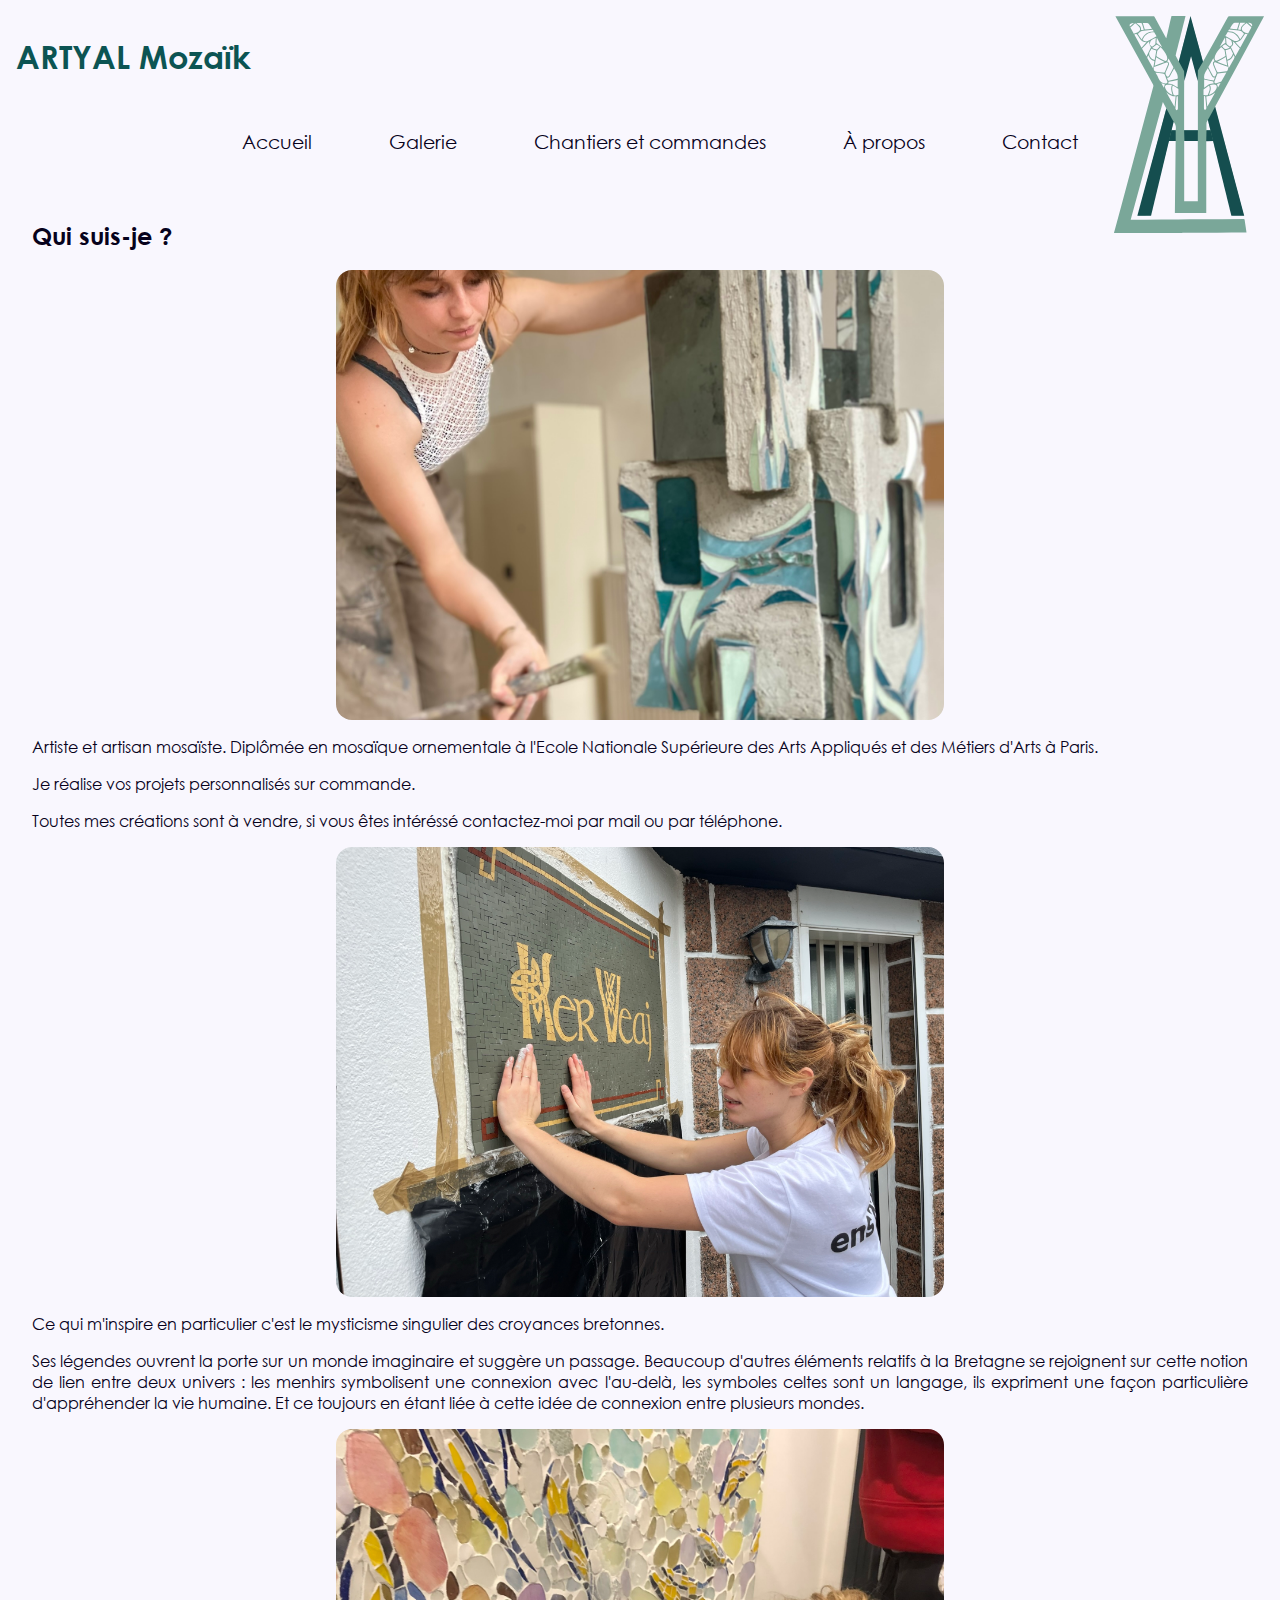
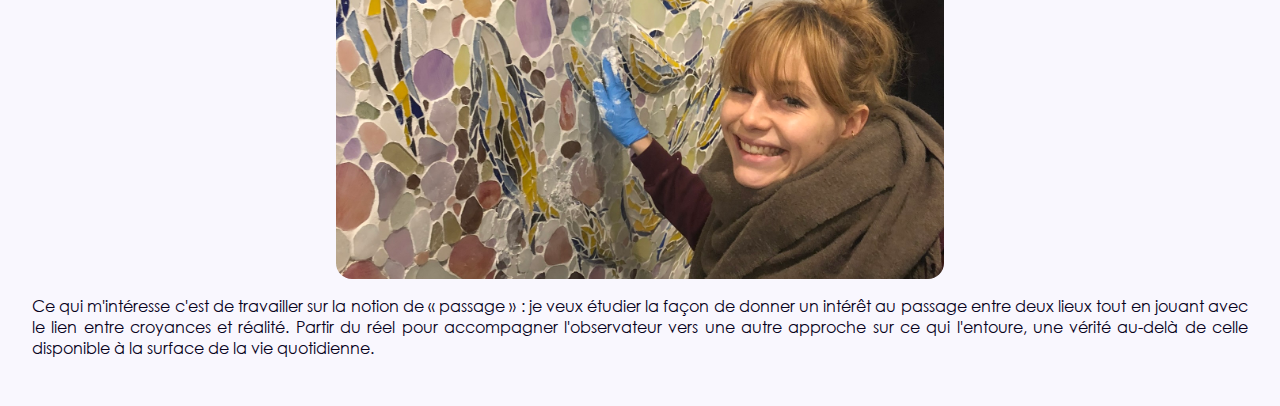
<file: pages/about.html>
<!DOCTYPE html>
<html lang="en">

<head>
    <meta charset="UTF-8">
    <meta name="viewport" content="width=device-width, initial-scale=1.0">
    <title>ARTYAL Mozaïk - À propos</title>
    <link rel="stylesheet" href="../css/styles.css">
    <meta name="description" content="Portfolio de Yaëlle Lohé, artiste mosaïste. Découvrez ses créations en mosaïque.">
    <link rel="stylesheet" href="../css/about.css">
    <link rel="shortcut icon" href="../res/logo.svg" type="image/x-icon">


</head>

<body>
    <header>
        <div id="top">
            <h1>ARTYAL Mozaïk</h1>
            <img src="../res/logo.svg" alt="Logo" height="5em" width="3.5em">
        </div>
        <ul id="navigation">
            <li class=""><a href="../index.html">Accueil</a></li>
            <li class=""><a href="../pages/gallery.html">Galerie</a></li>
            <li class="current"><a href="../pages/chantier.html">Chantiers et commandes</a></li>
            <li class="current"><a href="../pages/about.html">À propos</a></li>
            <li class=""><a href="../pages/contact.html">Contact</a></li>
        </ul>
    </header>
    <main>
        <h2>Qui suis-je ?</h2>
        <img src="../res/about1.JPEG" alt="Yaëlle Lohé" class="image-center">
        <p>
            Artiste et artisan mosaïste. Diplômée en mosaïque ornementale à l'Ecole Nationale Supérieure des Arts Appliqués et des Métiers d'Arts à Paris.
        </p>
        Je réalise vos projets personnalisés sur commande.
        </p>
            Toutes mes créations sont à vendre, si vous êtes intéréssé contactez-moi par mail ou par téléphone.
        </p>
        <img src="../res/about2.JPEG" alt="Yaëlle Lohé" class="image-center">
        <p>
            Ce qui m'inspire en particulier c'est le mysticisme singulier des croyances bretonnes.
            <p>    
            Ses légendes ouvrent la porte sur un monde imaginaire et suggère un passage. Beaucoup d'autres éléments relatifs à la Bretagne se
            rejoignent sur cette notion de lien entre deux univers : les menhirs symbolisent une connexion avec l'au-delà, les symboles celtes sont un
            langage, ils expriment une façon particulière d'appréhender la vie humaine. Et ce toujours en étant liée à cette idée de connexion entre
            plusieurs mondes.
        </p>
        <img src="../res/about3.JPEG" alt="Yaëlle Lohé" class="image-center">
        <p>
            Ce qui m'intéresse c'est de travailler sur la notion de « passage » : je veux étudier la façon de donner un intérêt au passage entre deux
            lieux tout en jouant avec le lien entre croyances et réalité. Partir du réel pour accompagner l'observateur vers une autre approche sur ce
            qui l'entoure, une vérité au-delà de celle disponible à la surface de la vie quotidienne. </p>
        </p>
    </main>
</body>

</html>
</file>
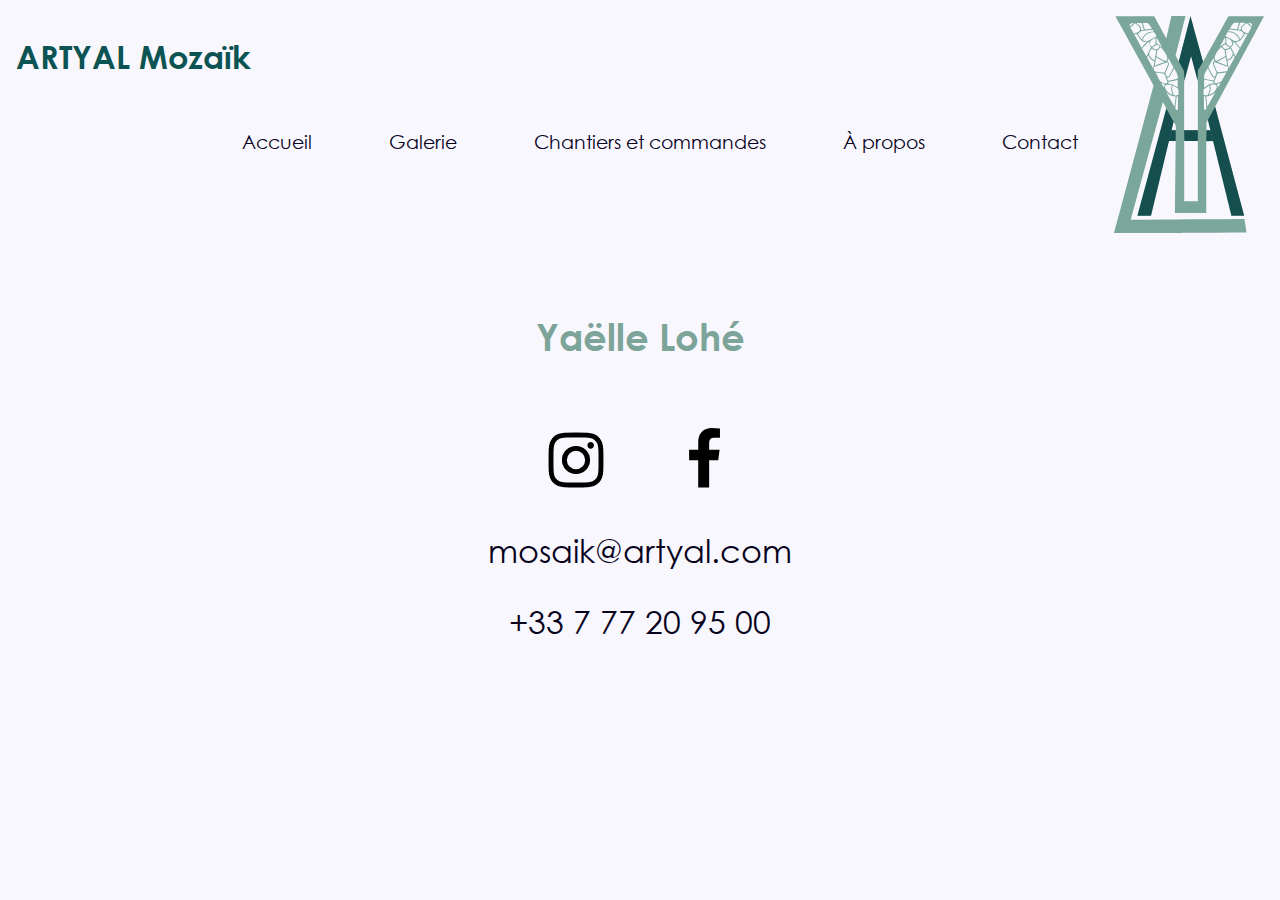
<file: pages/contact.html>
<!DOCTYPE html>
<html lang="en">

<head>
    <meta charset="UTF-8">
    <meta name="viewport" content="width=device-width, initial-scale=1.0">
    <title>ARTYAL Mozaïk - Contact</title>
    <link rel="stylesheet" href="../css/styles.css">
    <meta name="description" content="Portfolio de Yaëlle Lohé, artiste mosaïste. Découvrez ses créations en mosaïque.">
    <link rel="stylesheet" href="../css/contact.css">
    <link rel="shortcut icon" href="../res/logo.svg" type="image/x-icon">


</head>

<body>
    <header>
        <div id="top">
            <h1>ARTYAL Mozaïk</h1>
            <img src="../res/logo.svg" alt="Logo" height="5em" width="3.5em">
        </div>
        <ul id="navigation">
            <li class=""><a href="../index.html">Accueil</a></li>
            <li class=""><a href="../pages/gallery.html">Galerie</a></li>
            <li class="current"><a href="../pages/chantier.html">Chantiers et commandes</a></li>
            <li class=""><a href="../pages/about.html">À propos</a></li>
            <li class="current"><a href="../pages/contact.html">Contact</a></li>
        </ul>
    </header>
    <main>
        <h3>Yaëlle Lohé</h3>
        <div id="social">
            <a href="https://www.instagram.com/artyal.mosaik/">
                <img src="../res/icons/instagram.svg" alt="Instagram Logo">
            </a>
            <a href="https://www.facebook.com/profile.php?id=61556821594463">
                <img src="../res/icons/facebook.svg" alt="Facebook Logo">
            </a>
        </div>

        <p><a href="mailto:mosaik@artyal.com" target="_blank">mosaik@artyal.com</a></p>
        <p><a href="tel:+33777209500">+33 7 77 20 95 00</a></p>
    </main>
</body>

</html>
</file>
<file: css/styles.css>
:root {
    --text: #07021c;
    --text-primary: #0c5453;
    --background: #f9f7fe;
    --primary: #1b807e;
    --secondary: #c3c6ca;
    --ternary: #7ca499;
}

@font-face {
    font-family: 'CenturyGothic-Bold';
    font-display: swap;
    src: url("../res/CenturyGothic-Bold.ttf");
}

@font-face {
    font-family: "Century Gothic";
    font-display: swap;
    src: url("../res/centurygothic.ttf");
}

h1, h2, h3, h4, h5, h6 {
    font-family: 'CenturyGothic-Bold', serif;
}

body, html {
    margin: 0;
    padding: 0;
    font-family: 'Century Gothic', sans-serif;
    color: var(--text);
    background-color: var(--background);
}

header {
    width: 100%;
    height: fit-content;
}

header h1 {
    text-align: center;
    font-size: 2em;
}

#top {
    display: flex;
    justify-content: space-between;
    align-items: center;
    padding: 1em;
    margin: 0;
    background-color: var(--background);
    color: var(--text-primary);
}

#top img {
    height: auto;
    width: 100%; /* Responsive width to ensure image scales well on all devices */
    max-width: 150px; /* You can adjust this to suit your design */
    position: absolute;
    right: 1em;
    top: 1em;
}

#navigation {
    display: flex;
    justify-content: center;
    background-color: var(--background);
    gap: 0;
    list-style: none;
}

#navigation a {
    padding: 1em 2em;
    text-decoration: underline;
    text-decoration-color: transparent;
    color: var(--text);
    transition: color 0.3s, text-decoration-color 0.3s;
    font-size: larger;
}

#navigation a:hover {
    color: var(--primary);
    text-decoration-color: var(--primary);
}

footer {
    display: flex;
    flex-direction: column;
    justify-content: center;
    align-items: center;
    background-color: var(--ternary);
    color: var(--background);
    padding: 1em 0;
}

footer h3 {
    margin: 0;
}

footer a {
    text-decoration: none;
}

footer img {
    filter: invert(1);
}

.no-select {
    /* Disable text selection */
    user-select: none;
    -moz-user-select: none;
    -khtml-user-select: none;
    -webkit-user-select: none;
    -o-user-select: none;
    -webkit-tap-highlight-color: transparent;
}

/* Mobile Styles */
@media screen and (max-width: 600px) {
    #navigation {
        flex-direction: column;
        gap: 0.25em;
        margin: 0;
        padding: 0;
    }

    #navigation a {
        padding: 0.5em 1em;
    }

    #navigation .current a {
        text-decoration: underline;
        color: var(--primary);
    }

    #navigation li {
        display: flex;
        justify-content: center;
        margin: 0 1em;
    }

    #top {
        display: flex;
        flex-direction: column;
        justify-content: center;
        align-items: center;
        text-align: center;
    }

    #top img {
        position: relative;
        max-width: 80px; /* Further reduce image size on mobile */
        height: auto;
        top: unset;
        right: unset;
    }

    /* Réduire la taille du texte sur mobile */
    .texte-projet a {
        font-size: 24px;
    }
}
</file>
<file: css/about.css>
main {
    padding: 2em;
    height: fit-content;
}

main img {
    position: relative;
    max-height: 50vmin;
    width: auto;
    margin: 0 0 1em 1em;
    border-radius: 1em;
    object-fit: cover;
}


.image-center {
    display: block;
    margin-left: auto;
    margin-right: auto;
    width: 50%;
    height: auto;
}

main p {
    text-align: justify;
}

/* Large screens */
@media (min-width: 1600px) {
    main {
        margin: 0 25%;
    }
}

/* Mobile */
@media screen and (max-width: 600px) {
    main {
        display: flex;
        flex-direction: column;
    }

    main img .image-center {
        float: none;
        margin: 0;
        align-self: center;
        max-width: 100%;
        max-height: 75vmin;

    }
}
</file>
<file: css/contact.css>
main {
    display: flex;
    flex-direction: column;
    align-items: center;
    justify-content: center;
    gap: 1em;

    padding: 2em;
    min-height: 50vh;
    font-size: 2em;
}

main p {
    text-align: justify;
    margin: 0;
}

main h3 {
    color: var(--ternary);
}

#social {
    display: flex;
    gap: 2em;

}

#social img {
    transition: filter 0.3s;
}

#social img:hover {
    /* https://isotropic.co/tool/hex-color-to-css-filter/ */
    filter: invert(44%) sepia(18%) saturate(1537%) hue-rotate(130deg) brightness(90%) contrast(95%);
}

main img {
    height: 2em;
}

main a {
    color: var(--text-color);
    text-decoration: none;
    transition: color 0.3s;
}

main a:hover {
    color: var(--primary);
}

/* Mobile */
@media screen and (max-width: 600px) {
    main {
        font-size: 1.5em;
    }

    #social {
        gap: 1em;
    }

    #social img {
        height: 2em;
    }
}

@media print {

    header,
    footer,
    nav {
        display: none;
    }
}
</file>
